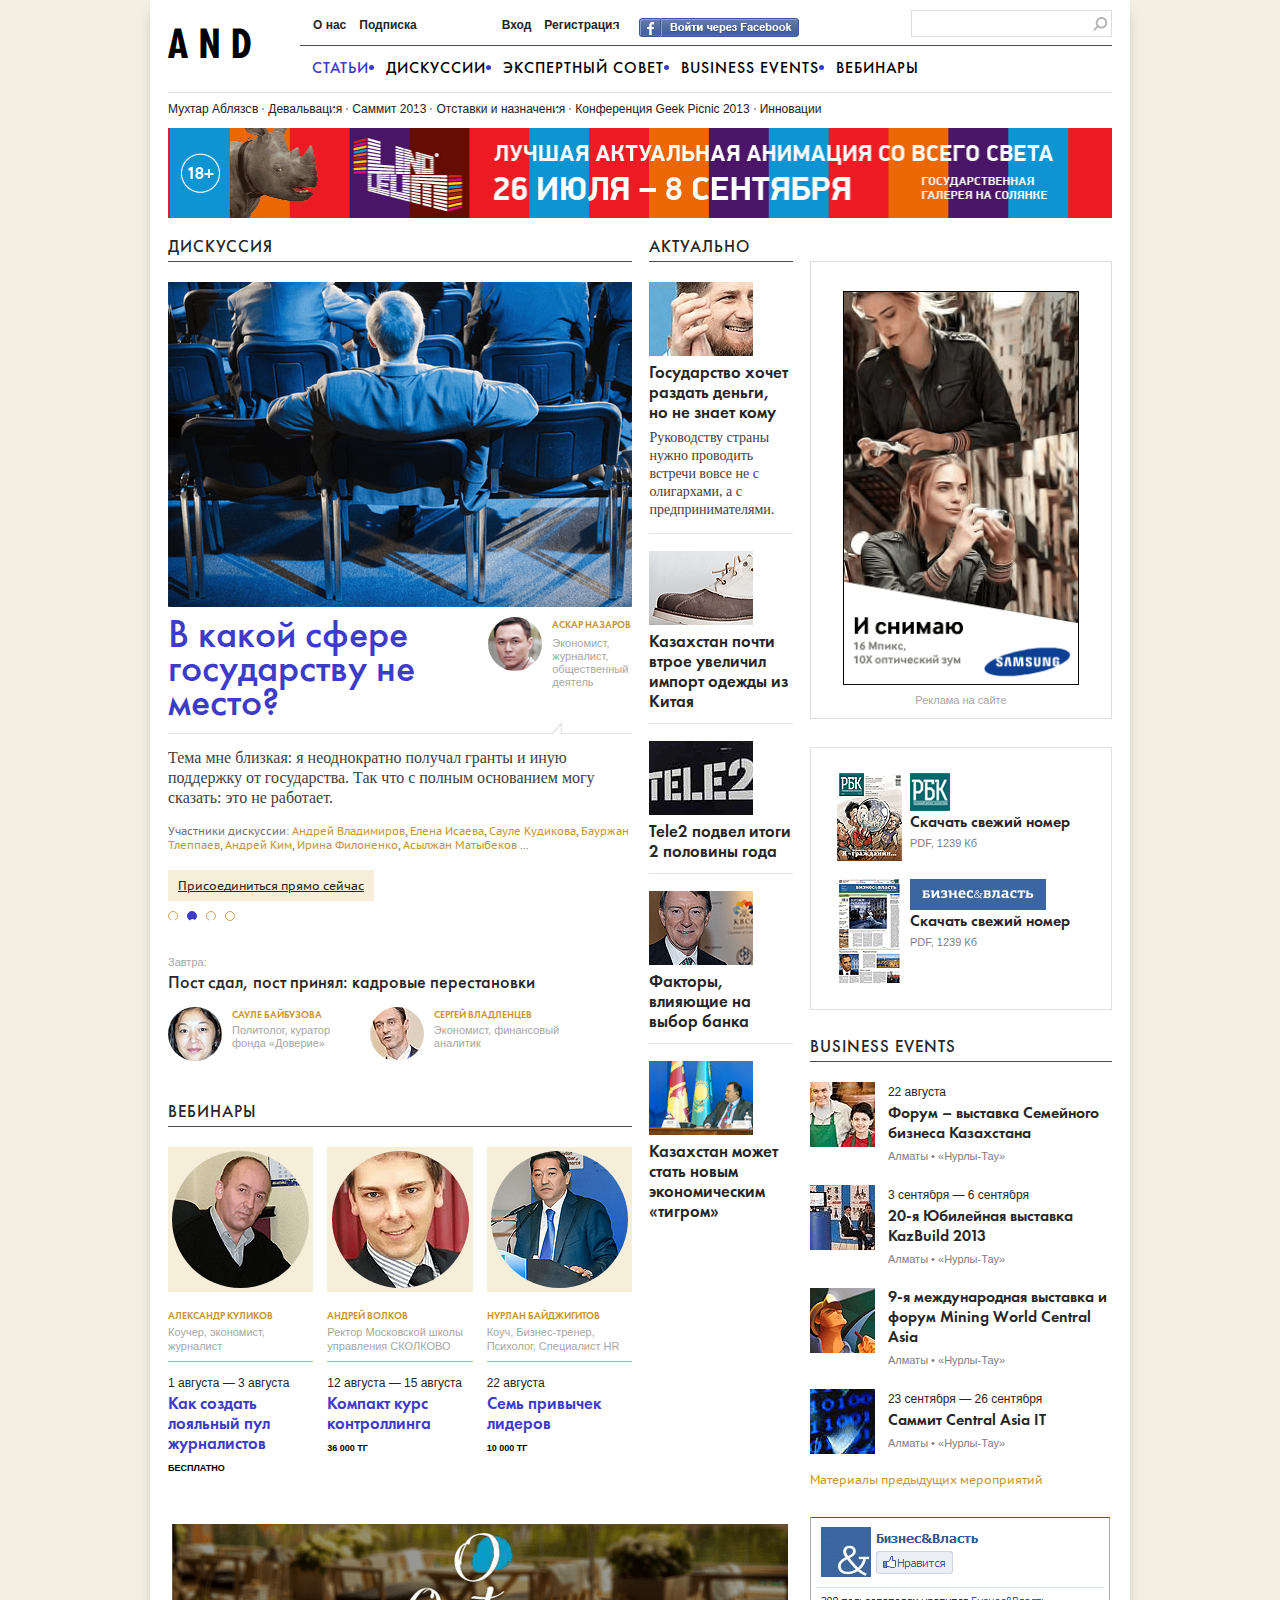
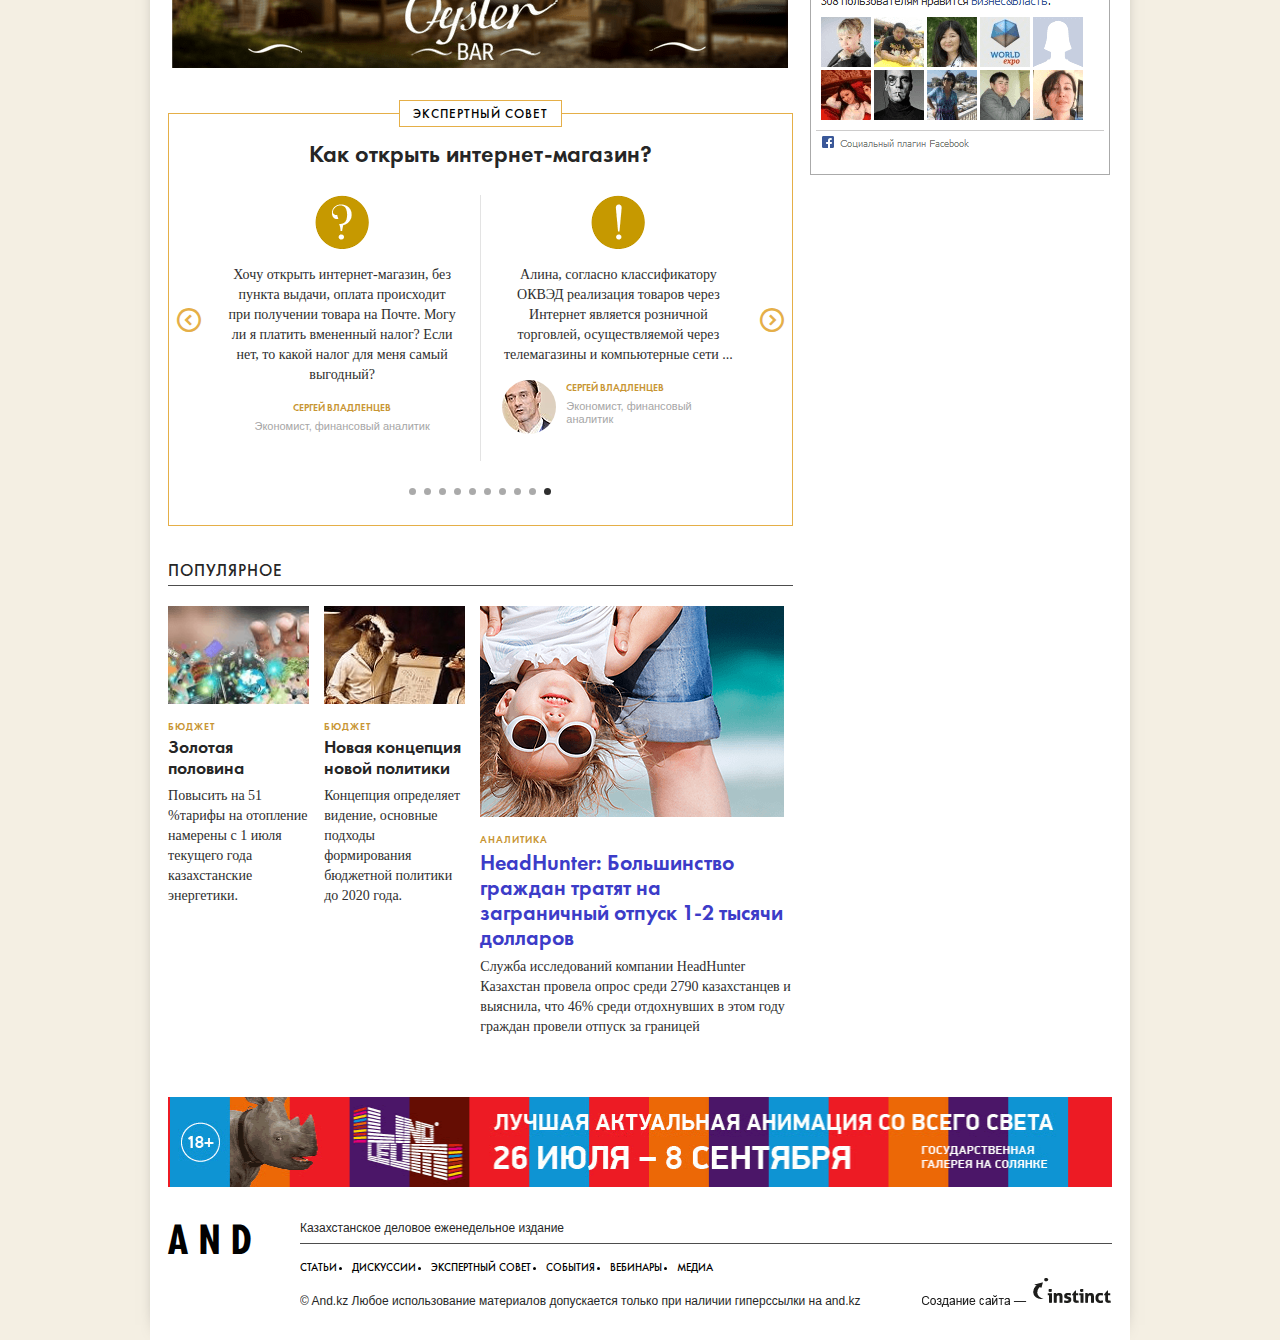
<file: assets/and/index.html>
<html>
<head>
    <meta name="viewport" content="width=device-width; initial-scale=1.0">
    <meta http-equiv="Content-Type" content="text/html; charset=utf-8">
    <link rel="stylesheet" type="text/css" href="ui/css/style.css"/>
    <link rel="stylesheet" type="text/css" href="http://fonts.googleapis.com/css?family=PT+Sans+Caption">
    <link rel="stylesheet" type="text/css" href="ui/css/media_queries.css">
    <!--[if lt IE 9]>
    <script src="http://css3-mediaqueries-js.googlecode.com/svn/trunk/css3-mediaqueries.js"></script>
    <![endif]-->
</head>

<body>

<div class="wrapper">

<div class="grid_header clearfix">
    <div class="logo_header">
        <a href="#">AND</a>
    </div>
    <div class="header_menu_wr">
        <div class="header_login_box clearfix">

            <ul class="login_box">
                <li class="lb_left">
                    <a href="#">О нас</a>
                    <a href="#">Подписка</a>
                </li>
                <li class="lb_right">
                    <a href="#">Вход</a>
                    <a href="#">Регистрация</a>
                </li>
                <li class="lb_fb">
                    <a href="#"><img src="ui/images/fb_button.png" /></a>
                </li>
            </ul>

            <div class="header_search">
                <form action="">
                    <button type="submit"></button>
                    <input type="text" value="" />
                </form>
            </div>
            <div class="header_menu_new">
                <span class="header_menu_button">Меню</span>
                <ul class="header_menu clearfix">
                    <li class="current">Статьи</li>
                    <li><a href="#">дискуссии</a></li>
                    <li><a href="#">экспертный совет</a></li>
                    <li><a href="#">Business Events</a></li>
                    <li><a href="#">вебинары</a></li>
                </ul>
            </div>

        </div>
    </div>

    <div class="header_small_menu">
        <ul class="clearfix">
            <li><a href="#">Мухтар Аблязов</a></li>
            <li><a href="#">Девальвация</a></li>
            <li><a href="#">Саммит 2013</a></li>
            <li><a href="#">Отставки и назначения</a></li>
            <li><a href="#">Конференция Geek Picnic 2013</a></li>
            <li><a href="#">Инновации</a></li>
        </ul>
        <div class="header_media_horizontal">
            <a href="#"><img src="ui/images/media_horizontal.png" /></a>
        </div>
    </div>

</div>

<div class="grid_main clearfix"> <!-- MAIN COLUMN -->

<div class="grid_m_left"> <!-- LEFT COLUMN -->

<div class="grid_m_left_left">
    <h2 class="art_title">дискуссия</h2>

    <div class="discussion_box clearfix"><!-- START DISCUSSINS -->
        <!--------------------------------------->
        <div class="db_img">
            <a href="#"><img src="ui/images/media_discussion_img_1.png" /></a>
        </div>
        <!--------------------------------------->
        <div class="db_agenda">
            <h3>В какой сфере государству не место?</h3>
            <div class="db_speaker">
                <div class="db_s_img"><img src="ui/images/media_speaker_img_1.png" /></div>
                <div class="db_s_inf">
                    <h4>аскар назаров</h4>
                    <p>Экономист, журналист, общественный деятель</p>
                </div>
            </div>
        </div>
        <!--------------------------------------->
        <div class="db_comment">
            <p class="db_c_title">Тема мне близкая: я неоднократно получал гранты и иную поддержку от государства. Так что с полным основанием могу сказать: это не работает. </p>
            <p class="db_c_participants">Участники дискуссии: <a href="#">Андрей Владимиров</a>, <a href="#">Елена Исаева</a>, <a href="#">Сауле Кудикова</a>, <a href="#">Бауржан Тлеппаев</a>, <a href="#">Андрей Ким</a>, <a href="#">Ирина Филоненко</a>, <a href="#">Асылжан Матыбеков</a> ...</p>
        </div>
        <!--------------------------------------->
        <div class="db_connecting">
            <a class="db_con_button" href="#">Присоединиться прямо сейчас</a>
            <ul class="pager">
                <li><!-- --></li>
                <li class="current"><!-- --></li>
                <li><!-- --></li>
                <li><!-- --></li>
            </ul>
        </div>
        <!--------------------------------------->
        <div class="db_next_speakers">
            <p class="db_n_s_title">
                <span>Завтра:</span> Пост сдал, пост принял: кадровые перестановки
            </p>
            <ul class="db_n_s_speakers">
                <li>
                    <div class="db_speaker">
                        <div class="db_s_img"><img src="ui/images/media_speaker_img_2.png" /></div>
                        <div class="db_s_inf">
                            <h4>Сауле байбузова</h4>
                            <p>Политолог, куратор фонда «Доверие»</p>
                        </div>
                    </div>
                </li>
                <li>
                    <div class="db_speaker">
                        <div class="db_s_img"><img src="ui/images/media_speaker_img_3.png" /></div>
                        <div class="db_s_inf">
                            <h4>сергей владленцев</h4>
                            <p>Экономист, финансовый аналитик</p>
                        </div>
                    </div>
                </li>
            </ul>
        </div>
        <!--------------------------------------->


    </div><!-- END DISCUSSINS -->

    <div class="vebinars_box"><!-- START VEBINARS BOX -->
        <h2 class="art_title">вебинары</h2>
        <ul class="vb_speakers">
            <li>
                <div class="vb_s_img_wr"><div class="vb_s_img"><img src="ui/images/media_speaker_img_4.png" /></div></div>
                <div class="vb_s_inf">
                    <h4>Александр Куликов</h4>
                    <p>Коучер, экономист, журналист</p>
                </div>
                <p class="vb_s_date">1 августа — 3 августа</p>
                <p class="vb_s_title"><a href="#">Как создать лояльный пул журналистов</a></p>
                <p class="vb_s_price">Бесплатно</p>
            </li>
            <li>
                <div class="vb_s_img_wr"><div class="vb_s_img"><img src="ui/images/media_speaker_img_5.png" /></div></div>
                <div class="vb_s_inf">
                    <h4>андрей волков</h4>
                    <p>Ректор Московской школы управления СКОЛКОВО</p>
                </div>
                <p class="vb_s_date">12 августа — 15 августа</p>
                <p class="vb_s_title"><a href="#">Компакт курс контроллинга</a></p>
                <p class="vb_s_price">36 000 тг</p>
            </li>
            <li>
                <div class="vb_s_img_wr"><div class="vb_s_img"><img src="ui/images/media_speaker_img_6.png" /></div></div>
                <div class="vb_s_inf">
                    <h4>нурлан байджигитов</h4>
                    <p>Коуч, Бизнес-тренер, Психолог, Специалист HR</p>
                </div>
                <p class="vb_s_date">22 августа</p>
                <p class="vb_s_title"><a href="#">Семь привычек лидеров</a></p>
                <p class="vb_s_price">10 000 тг</p>
            </li>
        </ul>
    </div><!-- END VEBINARS BOX -->

</div>

<div class="grid_m_left_right">
    <h2 class="art_title">актуально</h2>

    <ul class="actual_box"><!-- START ACTUAL -->
        <li>
            <div class="ab_img"><a href="#"><img src="ui/images/media_actual_img_1.png" /></a></div>
            <h3><a href="#">Государство хочет раздать деньги, но не знает кому</a></h3>
            <p>Руководству страны нужно проводить встречи вовсе не с олигархами, а с предпринимателями.</p>
        </li>
        <li>
            <div class="ab_img"><a href="#"><img src="ui/images/media_actual_img_2.png" /></a></div>
            <h3><a href="#">Казахстан почти втрое увеличил импорт одежды из Китая</a></h3>
        </li>
        <li>
            <div class="ab_img"><a href="#"><img src="ui/images/media_actual_img_3.png" /></a></div>
            <h3><a href="#">Tele2 подвел итоги 2 половины года</a></h3>
        </li>
        <li>
            <div class="ab_img"><a href="#"><img src="ui/images/media_actual_img_4.png" /></a></div>
            <h3><a href="#">Факторы, влияющие на выбор банка</a></h3>
        </li>
        <li>
            <div class="ab_img"><a href="#"><img src="ui/images/media_actual_img_5.png" /></a></div>
            <h3><a href="#">Казахстан может стать новым экономическим «тигром»</a></h3>
        </li>
    </ul><!-- END ACTUAL -->

</div>
<div class="grid_m_left_center">

    <div class="horizontal_bunner"><!-- START HORIZONTAL BUNNER -->
        <a href="#"><img src="ui/images/media_horizontal_img.png"></a></a>
    </div><!-- END HORIZONTAL BUNNER -->

    <div class="slider_wr"><!-- START SLIDER -->
        <h2 class="sw_title">экспертный совет</h2>
        <h3 class="sw_second_title">Как открыть интернет-магазин?</h3>
        <ul class="slider clearfix">
            <li>
                <div class="slider_top_img"><img src="ui/images/slider_question.png" /></div>
                <div class="slider_content">
                    <p class="slider_content_text">Хочу открыть интернет-магазин, без пункта выдачи, оплата происходит при получении товара на Почте. Могу ли я платить вмененный налог? Если нет, то какой налог для меня самый выгодный? </p>
                    <div class="db_speaker">
                        <div class="db_s_inf">
                            <h4>сергей владленцев</h4>
                            <p>Экономист, финансовый аналитик</p>
                        </div>
                    </div>
                </div>
            </li>
            <li class="odd">
                <div class="slider_top_img"><img src="ui/images/slider_exclamation.png" /></div>
                <div class="slider_content">
                    <p class="slider_content_text">Алина, согласно классификатору ОКВЭД реализация товаров через Интернет является розничной торговлей, осуществляемой через телемагазины и компьютерные сети ...</p>
                    <div class="db_speaker">
                        <div class="db_s_img"><img src="ui/images/media_speaker_img_3.png"></div>
                        <div class="db_s_inf">
                            <h4>сергей владленцев</h4>
                            <p>Экономист, финансовый аналитик</p>
                        </div>
                    </div>
                </div>
            </li>
        </ul>
        <ul class="slider_pagination">
            <li><!-- --></li>
            <li><!-- --></li>
            <li><!-- --></li>
            <li><!-- --></li>
            <li><!-- --></li>
            <li><!-- --></li>
            <li><!-- --></li>
            <li><!-- --></li>
            <li><!-- --></li>
            <li class="current"><!-- --></li>
        </ul>
        <ul class="slider_nav">
            <li class="sl_n_left"><span>&#210;</span><span class="hover">&#211;</span></li>
            <li class="sl_n_right"><span>&#213;</span><span class="hover">&#214;</span></li>
        </ul>
    </div><!-- END SLIDER -->

    <div class="popular_box"><!-- START POPULAR -->
        <h2 class="art_title">Популярное</h2>
        <ul class="clearfix">
            <li>
                <div class="pop_b_img"><a href="#"><img src="ui/images/media_popular_img_1.png" /></a></div>
                <div class="pop_b_inf">
                    <span>аналитика</span>
                    <h3><a href="#">HeadHunter: Большинство граждан тратят на заграничный отпуск 1-2 тысячи долларов</a></h3>
                    <p>Служба исследований компании HeadHunter Казахстан провела опрос среди 2790 казахстанцев и выяснила, что 46% среди отдохнувших в этом году граждан провели отпуск за границей</p>
                </div>
            </li>
            <li>
                <div class="pop_b_img"><a href="#"><img src="ui/images/media_popular_img_2.png" /></a></div>
                <div class="pop_b_inf">
                    <span>бюджет</span>
                    <h3><a href="#">Новая концепция новой политики</a></h3>
                    <p>Концепция определяет видение, основные подходы формирования бюджетной политики до 2020 года.</p>
                </div>
            </li>
            <li>
                <div class="pop_b_img"><a href="#"><img src="ui/images/media_popular_img_3.png" /></a></div>
                <div class="pop_b_inf">
                    <span>бюджет</span>
                    <h3><a href="#">Золотая половина</a></h3>
                    <p>Повысить на 51 %тарифы на отопление намерены с 1 июля текущего года казахстанские энергетики.</p>
                </div>
            </li>
        </ul>
    </div><!-- END POPULAR -->

</div>
</div>

<div class="grid_m_right"> <!-- RIGHT COLUMN -->
    <div class="grid_m_right_top">

        <div class="publicity_box"><!-- START PUBLICITY -->
            <div class="pb_container"><a href="#"><img src="ui/images/media_publicity_img_1.png" /></a></div>
            <p class="pb_description"><a href="#">Реклама на сайте</a></p>
        </div><!-- END PUBLICITY -->

    </div>
    <div class="grid_m_right_bottom">

        <div class="media_box"><!-- START MEDIA -->
            <ul>
                <li>
                    <div class="mb_img">
                        <a href="#"><img src="ui/images/media_media_img_big_1.png" /></a>
                    </div>
                    <div class="mb_inf">
                        <div class="mb_i_inf">
                            <img src="ui/images/media_media_img_small_1.png" />
                        </div>
                        <h3><a href="#">Скачать свежий номер</a></h3>
                        <p>PDF, 1239 Кб</p>
                    </div>
                </li>
                <li>
                    <div class="mb_img">
                        <a href="#"><img src="ui/images/media_media_img_big_2.png" /></a>
                    </div>
                    <div class="mb_inf">
                        <div class="mb_i_inf">
                            <img src="ui/images/media_media_img_small_2.png" />
                        </div>
                        <h3><a href="#">Скачать свежий номер</a></h3>
                        <p>PDF, 1239 Кб</p>
                    </div>
                </li>
            </ul>
        </div><!-- END MEDIA -->

        <div class="bussiness_events_box"><!-- START BUSSINESS EVENT -->
            <h2 class="art_title">Business Events</h2>
            <ul>
                <li>
                    <div class="beb_img">
                        <a href="#"><img src="ui/images/media_bus_eve_img_1.png" /></a>
                    </div>
                    <div class="beb_inf">
                        <p class="date">22 августа</p>
                        <h3 class="tatle"><a href="#">Форум – выставка Семейного бизнеса Казахстана</a></h3>
                        <p class="place">Алматы • «Нурлы-Тау»</p>
                    </div>
                </li>
                <li>
                    <div class="beb_img">
                        <a href="#"><img src="ui/images/media_bus_eve_img_2.png" /></a>
                    </div>
                    <div class="beb_inf">
                        <p class="date">3 сентября — 6 сентября</p>
                        <h3 class="tatle"><a href="#">20-я Юбилейная выставка KazBuild 2013</a></h3>
                        <p class="place">Алматы • «Нурлы-Тау»</p>
                    </div>
                </li>
                <li>
                    <div class="beb_img">
                        <a href="#"><img src="ui/images/media_bus_eve_img_3.png" /></a>
                    </div>
                    <div class="beb_inf">
                        <p class="date"></p>
                        <h3 class="tatle"><a href="#">9-я международная выставка и форум Mining World Central Asia</a></h3>
                        <p class="place">Алматы • «Нурлы-Тау»</p>
                    </div>
                </li>
                <li>
                    <div class="beb_img">
                        <a href="#"><img src="ui/images/media_bus_eve_img_4.png" /></a>
                    </div>
                    <div class="beb_inf">
                        <p class="date">23 сентября — 26 сентября</p>
                        <h3 class="tatle"><a href="#">Саммит Central Asia IT</a></h3>
                        <p class="place">Алматы • «Нурлы-Тау»</p>
                    </div>
                </li>
            </ul>
            <div class="beb_last_events"><a href="#">Материалы предыдущих мероприятий</a></div>
        </div><!-- END BUSSINESS EVENT -->

        <div class="social_box"><img src="ui/images/media_facebook_img.png" /></div>

    </div>
</div>
<div class="header_media_horizontal"> <a href="#"><img src="ui/images/media_horizontal.png"></a> </div>
</div>

<div class="grid_footer clearfix">
    <div class="footer_logo"><a href="#">AND</a></div>
    <div class="footer_menu">
        <p>Казахстанское деловое еженедельное издание</p>
        <ul class="footer_menu_small clearfix">
            <li><a href="#">Редакция</a></li>
            <li><a href="#">Подписка</a></li>
        </ul>
        <ul class="clearfix">
            <li><a href="#">Статьи</a></li>
            <li><a href="#">Дискуссии</a></li>
            <li><a href="#">Экспертный совет</a></li>
            <li><a href="#">События</a></li>
            <li><a href="#">Вебинары</a></li>
            <li><a href="#">Медиа</a></li>
        </ul>
        <p class="footer_description">© And.kz Любое использование материалов допускается только при наличии гиперссылки на and.kz</p>
        <div class="developer_logo"><a href="#"><img src="ui/images/dev_logo.png" /></a></div>
    </div>
</div>

</div>

</body>
</html>
</file>
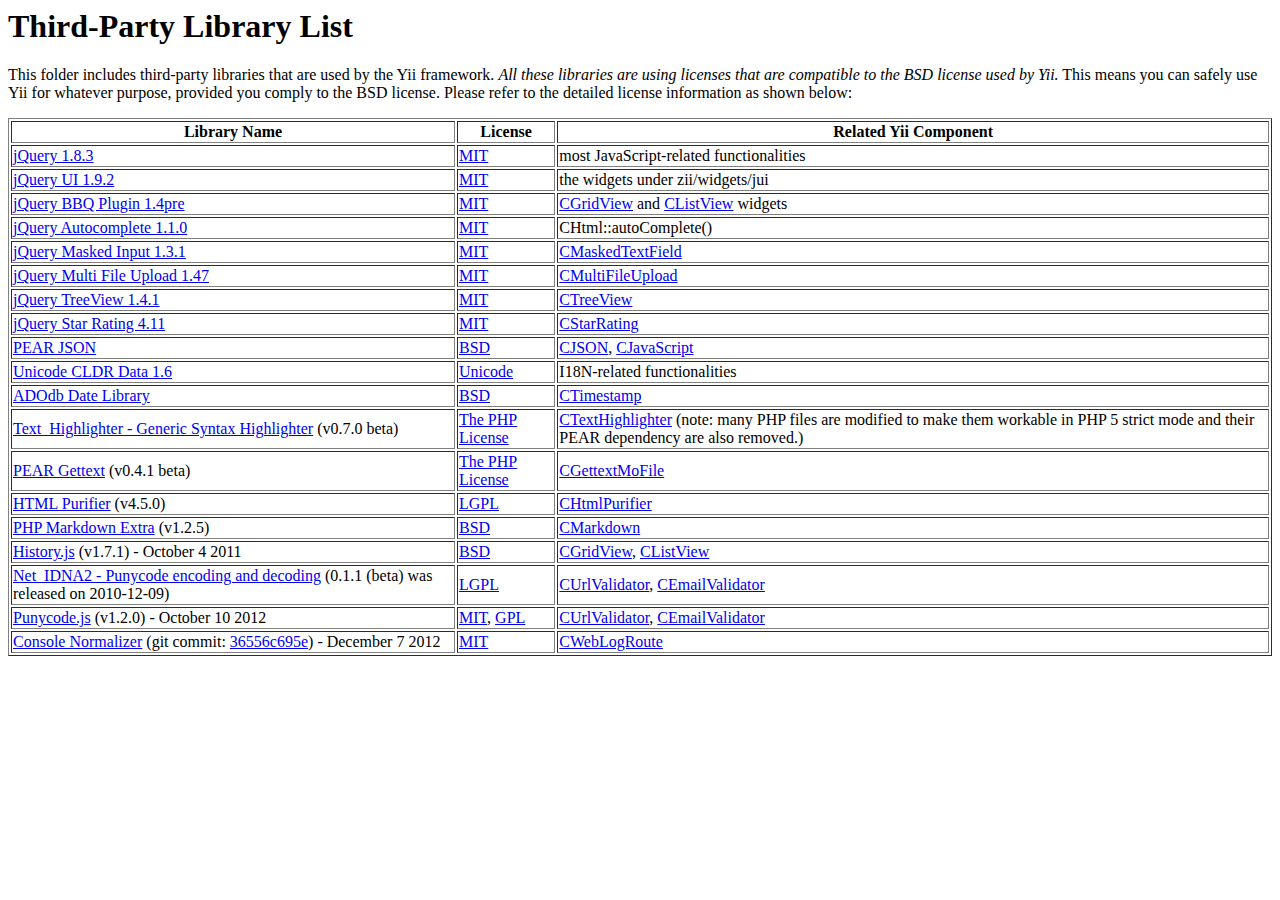
<file: framework/vendors/README.html>
<html>
<head>
<title>Third-Party Library List</title>
</head>

<body>
<h1>Third-Party Library List</h1>
<p>
This folder includes third-party libraries that are used by the Yii framework.
<em>All these libraries are using licenses that are compatible to the BSD license used by Yii.</em>
This means you can safely use Yii for whatever purpose, provided you comply to the BSD license.
Please refer to the detailed license information as shown below:
</p>
<table border="1">
<tr>
  <th>Library Name</th>
  <th>License</th>
  <th>Related Yii Component</th>
</tr>

<tr>
  <td><a href="http://jquery.com">jQuery 1.8.3</a></td>
  <td><a href="jquery/LICENSE.txt">MIT</a></td>
  <td>most JavaScript-related functionalities</td>
</tr>
<tr>
  <td><a href="http://www.jqueryui.com">jQuery UI 1.9.2</a></td>
  <td><a href="jqueryui/MIT-LICENSE.txt">MIT</a></td>
  <td>the widgets under zii/widgets/jui</td>
</tr>
<tr>
  <td><a href="http://benalman.com/projects/jquery-bbq-plugin/">jQuery BBQ Plugin 1.4pre</a></td>
  <td><a href="bbq/LICENSE.txt">MIT</a></td>
  <td><a href="http://www.yiiframework.com/doc/api/1.1/CGridView">CGridView</a> and <a href="http://www.yiiframework.com/doc/api/1.1/CListView">CListView</a> widgets</td>
</tr>
<tr>
  <td><a href="http://bassistance.de/jquery-plugins/jquery-plugin-autocomplete/">jQuery Autocomplete 1.1.0</a></td>
  <td><a href="jquery/autocomplete/LICENSE.txt">MIT</a></td>
  <td>CHtml::autoComplete()</td>
</tr>
<tr>
  <td><a href="http://digitalbush.com/projects/masked-input-plugin">jQuery Masked Input 1.3.1</a></td>
  <td><a href="jquery/maskedinput/LICENSE.txt">MIT</a></td>
  <td><a href="http://www.yiiframework.com/doc/api/1.1/CMaskedTextField">CMaskedTextField</a></td>
</tr>
<tr>
  <td><a href="http://www.fyneworks.com/jquery/multiple-file-upload/">jQuery Multi File Upload 1.47</a></td>
  <td><a href="http://www.fyneworks.com/jquery/multiple-file-upload/#tab-License">MIT</a></td>
  <td><a href="http://www.yiiframework.com/doc/api/1.1/CMultiFileUpload">CMultiFileUpload</a></td>
</tr>
<tr>
  <td><a href="http://bassistance.de/jquery-plugins/jquery-plugin-treeview/">jQuery TreeView 1.4.1</a></td>
  <td><a href="jquery/autocomplete/LICENSE.txt">MIT</a></td>
  <td><a href="http://www.yiiframework.com/doc/api/1.1/CTreeView">CTreeView</a></td>
</tr>
<tr>
  <td><a href="http://www.fyneworks.com/jquery/star-rating/">jQuery Star Rating 4.11</a></td>
  <td><a href="http://www.opensource.org/licenses/mit-license.php">MIT</a></td>
  <td><a href="http://www.yiiframework.com/doc/api/1.1/CStarRating">CStarRating</a></td>
</tr>
<tr>
  <td><a href="http://pear.php.net/pepr/pepr-proposal-show.php?id=198">PEAR JSON</a></td>
  <td><a href="json/LICENSE.txt">BSD</a></td>
  <td><a href="http://www.yiiframework.com/doc/api/1.1/CJSON">CJSON</a>, <a href="http://www.yiiframework.com/doc/api/1.1/CJavaScript">CJavaScript</a></td>
</tr>
<tr>
  <td><a href="http://www.unicode.org/cldr/">Unicode CLDR Data 1.6</a></td>
  <td><a href="cldr/LICENSE.txt">Unicode</a></td>
  <td>I18N-related functionalities</td>
</tr>
<tr>
  <td><a href="http://phplens.com/phpeverywhere/">ADOdb Date Library</a></td>
  <td><a href="adodb/LICENSE.txt">BSD</a></td>
  <td><a href="http://www.yiiframework.com/doc/api/1.1/CTimestamp">CTimestamp</a></td>
</tr>
<tr>
  <td><a href="http://pear.php.net/package/Text_Highlighter/">Text_Highlighter - Generic Syntax Highlighter</a> (v0.7.0 beta)</td>
  <td><a href="http://www.php.net/license/3_01.txt">The PHP License</a></td>
  <td><a href="http://www.yiiframework.com/doc/api/1.1/CTextHighlighter">CTextHighlighter</a> (note: many PHP files are modified to make them workable in PHP 5 strict mode and their PEAR dependency are also removed.) </td>
</tr>
<tr>
  <td><a href="http://pear.php.net/package/File_Gettext/">PEAR Gettext</a> (v0.4.1 beta)</td>
  <td><a href="gettext/LICENSE.txt">The PHP License</a></td>
  <td><a href="http://www.yiiframework.com/doc/api/1.1/CGettextMoFile">CGettextMoFile</a></td>
</tr>
<tr>
  <td><a href="http://htmlpurifier.org/">HTML Purifier</a> (v4.5.0)</td>
  <td><a href="htmlpurifier/LICENSE.txt">LGPL</a></td>
  <td><a href="http://www.yiiframework.com/doc/api/1.1/CHtmlPurifier">CHtmlPurifier</a></td>
</tr>
<tr>
  <td><a href="http://michelf.com/projects/php-markdown/">PHP Markdown Extra</a> (v1.2.5)</td>
  <td><a href="markdown/LICENSE.txt">BSD</a></td>
  <td><a href="http://www.yiiframework.com/doc/api/1.1/CMarkdown">CMarkdown</a></td>
</tr>
<tr>
  <td><a href="https://github.com/balupton/history.js/">History.js</a> (v1.7.1) - October 4 2011</td>
  <td><a href="history/license.txt">BSD</a></td>
  <td><a href="http://www.yiiframework.com/doc/api/1.1/CGridView">CGridView</a>, <a href="http://www.yiiframework.com/doc/api/1.1/CGridView">CListView</a></td>
</tr>
<tr>
  <td><a href="http://pear.php.net/package/Net_IDNA2/">Net_IDNA2 - Punycode encoding and decoding</a> (0.1.1 (beta) was released on 2010-12-09)</td>
  <td><a href="Net_IDNA2/LICENCE">LGPL</a></td>
  <td><a href="http://www.yiiframework.com/doc/api/1.1/CUrlValidator">CUrlValidator</a>, <a href="http://www.yiiframework.com/doc/api/1.1/CEmailValidator">CEmailValidator</a></td>
</tr>
<tr>
  <td><a href="https://github.com/bestiejs/punycode.js">Punycode.js</a> (v1.2.0) - October 10 2012</td>
  <td><a href="punycode/LICENSE-MIT.txt">MIT</a>, <a href="punycode/LICENSE-GPL.txt">GPL</a></td>
  <td><a href="http://www.yiiframework.com/doc/api/1.1/CUrlValidator">CUrlValidator</a>, <a href="http://www.yiiframework.com/doc/api/1.1/CEmailValidator">CEmailValidator</a></td>
</tr>
<tr>
  <td><a href="https://github.com/Zenovations/console-normalizer">Console Normalizer</a> (git commit: <a href="https://github.com/Zenovations/console-normalizer/commit/36556c695ec1a741e1e2c0f99f17d1639169bb82">36556c695e</a>) - December 7 2012</td>
  <td><a href="console-normalizer/README.md">MIT</a></td>
  <td><a href="http://www.yiiframework.com/doc/api/1.1/CWebLogRoute">CWebLogRoute</a></td>
</tr>
</table>

</body>
</html>
</file>
<file: assets/and/ui/css/style.css>
body, html, h1, h2, h3, h4, h5, h6 {
    margin: 0;
    padding: 0;
}
body {
    background-color: #f4efe3;
    color: #fff;
    font-family: Arial;
}
* {
    padding: 0;
    margin: 0;
    border: 0;
}
a {
    text-decoration: none;
    color: #262626;
}
a:hover {
    text-decoration: underline;
}
a img {
    border: 0;
}
button {
    border-radius: 0;
    -webkit-appearance: none;
}
input[type="text"], input[type="password"], textarea {
    -webkit-appearance: none;
    border-radius: 0;
    border: 1px solid #dddddd;
}
input[type="text"]:focus, input[type="password"]:focus, textarea:focus {
    outline: none;
    border-color: #c89534;
}
.clearfix:after {
    content: " ";
    visibility: hidden;
    display: block;
    height: 0;
    clear: both;
}


@font-face {
    font-weight: normal;
    font-style: normal;
    font-family: 'FTN55';
    src: url('fonts/FTN55.eot');
    src: local('☺'), url('fonts/FTN55.woff') format('woff'), url('fonts/FTN55.ttf') format('truetype'), url('fonts/FTN55.svg') format('svg');
}

@font-face {
    font-weight: normal;
    font-style: normal;
    font-family: 'FTN65';
    src: url('fonts/FTN65.eot');
    src: local('☺'), url('fonts/FTN65.woff') format('woff'), url('fonts/FTN65.ttf') format('truetype'), url('fonts/FTN65.svg') format('svg');
}

@font-face {
    font-weight: normal;
    font-style: normal;
    font-family: 'FTN75';
    src: url('fonts/FTN75.eot');
    src: local('☺'), url('fonts/FTN75.woff') format('woff'), url('fonts/FTN75.ttf') format('truetype'), url('fonts/FTN75.svg') format('svg');
}
@font-face {
    font-family: 'FTN_Bold';
    src: url('fonts/3823.eot');
    src: local('☺'), url('fonts/3823.woff') format('woff'), url('fonts/3823.ttf') format('truetype'), url('fonts/3823.svg') format('svg');
    font-weight: normal;
    font-style: normal;
}

@font-face{
    font-family: 'WebSymbolsLigaRegular';
    src: url('fonts/websymbolsligaregular.eot');
    src: url('fonts/websymbolsligaregular.eot?#iefix') format('embedded-opentype'), url('fonts/websymbolsligaregular.woff') format('woff'), url('fonts/websymbolsligaregular.ttf') format('truetype'), url('fonts/websymbolsligaregular.svg#websymbolsligaregular') format('svg');
    text-rendering: optimizeLegibility;
}

.pt_sans {
    font-family: "PT Sans Caption";
}

/* MAIN GRID */
.wrapper {
    margin: 0 auto;
    padding: 0 18px;
    max-width: 944px;
    background-color: #fff;
    box-shadow: 0 0 20px -15px #000;
}
.grid_header {
    padding-top: 10px;
}
.grid_main {
}

.grid_m_left {
    float: left;
    width: 68%;
}
.grid_m_left_left {
    float: left;
    width: 72.3%;
    margin-right: 2.7%;
}
.grid_m_left_right {
    float: right;
    width: 22.3%;
    margin-right: 2.7%;
}
.grid_m_left_center {
    clear: both;
    margin-right: 2.7%;
}

.grid_m_right {
    float: right;
    width: 32%;
}
.grid_m_right_top {
}
.grid_m_right_bottom {
}

.grid_footer {
    padding-top: 13px;
    padding-bottom: 24px;
}
/*-----------*/

/* HEADER */
.logo_header {
    float: left;
    padding-top: 20px;
    width: 132px;
}
.logo_header a {
    font: 39px/36px FTN_Bold;
    color: #010101;
    text-transform: uppercase;
    text-decoration: none;
    letter-spacing: 10px;
}
.logo_header a:hover {
    color: #3c3cc8;
}
.header_menu_wr {
    overflow: hidden;
}
.login_box {
    float: left;
    padding-top: 6px;
}
.login_box li {
    float: left;
    padding-top: 2px;
    font-size: 12px;
}
.login_box li.lb_right {
    margin-left: 72px;
}
.login_box li.lb_fb {
    margin-left: 7px;
}
.login_box li a {
    float: left;
    margin-left: 13px;
    font-weight: bold;
}
.login_box li a img {
    display: block;
}
.header_search {
    float: right;
    margin-bottom: 8px;
}
.header_search button {
    float: right;
    width: 27px;
    height: 27px;
    background: url("../images/header_search_button.png") no-repeat 1px 1px;
    border-top: 1px solid #dddddd;
    border-right: 1px solid #dddddd;
    border-bottom: 1px solid #dddddd;
    border-left: 0;
    cursor: pointer;
}
.header_search input {
    float: right;
    height: 27px;
    width: 174px;
    border-left: 1px solid #dddddd;
    border-top: 1px solid #dddddd;
    border-bottom: 1px solid #dddddd;
    border-right: 0;
    text-indent: 10px;
    font: 10px/25px Arial; color:#949494;
}
.header_search input:focus {
    border-color: #dddddd;
}
.header_menu_new {
    clear: both;
}
.header_menu_new .header_menu_button {
    display: none;
    width: 126px;
    padding: 4px 0 2px 4px;
    font: 14px/1.4 FTN55;
    color: #000;
    text-transform: uppercase;
    letter-spacing: 1px;
    cursor: pointer;
    border: 1px solid #dddddd;
}
.header_menu {
    margin-bottom: 13px;
    padding-top: 11px;
    clear: both;
    border-top: 1px solid #4d4d4d;
}
.header_menu li {
    float: left;
    margin-left: 17px;
    font: 16px/1.4 FTN55;
    color: #3c3cc8;
    text-transform: uppercase;
    letter-spacing: 1px;
}
.header_menu li:first-child {
    margin-left: 12px;
}
.header_menu li a {
    color: #000;
}
.header_small_menu {
    padding-top: 9px;
    border-top: 1px solid #dddddd;
}
.header_small_menu ul {
    margin-bottom: 12px;
}
.header_small_menu ul li {
    float: left;
    font-size: 12px;
    padding: 0 4px 0 6px;
    background: url("../images/bullet_gray.png") no-repeat 0 6px;
}
.header_small_menu ul li:first-child {
    background-image: none;
    padding-left: 0;
}
.header_small_menu ul li a {
    color: #222222;
}
.header_media_horizontal {
    margin-bottom: 18px;
}
.header_media_horizontal img {
    display: block;
    max-width: 100%;
    height: auto;
}
/*-------*/

/* ARTICLE */
.art_title {
    margin-bottom: 20px;
    padding-bottom: 4px;
    border-bottom: 1px solid #4d4d4d;
    font: 17px FTN55;
    color: #262626;
    text-transform: uppercase;
    letter-spacing: 1px;
}
.discussion_box {

}
.discussion_box .db_img {
    margin-bottom: 10px;
}
.discussion_box .db_img img {
    display: block;
    max-width: 100%;
    height: auto;
}
.discussion_box .db_agenda {
    overflow: hidden;
}
.discussion_box .db_agenda h3 {
    float: left;
    width: 64%;
    font: 40px/34px FTN55;
    color: #3c3cc8;
}
.discussion_box .db_agenda .db_speaker {
    float: right;
    width: 31%;
}
.db_speaker {
    overflow: hidden;
}
.db_speaker .db_s_img {
    float: left;
    margin-right: 10px;
    width: 54px;
    height: 54px;
    border-radius: 50%;
}
.db_speaker .db_s_img img {
    display: block;
    border-radius: 50%;
}
.db_speaker .db_s_inf {
    overflow: hidden;
}
.db_speaker .db_s_inf h4 {
    margin-bottom: 5px;
    font: 10px/15px FTN65;
    color: #c89534;
    text-transform: uppercase;
}
.db_speaker .db_s_inf p {
    font: 11px/13px Arial;
    color: #a6a6a6;
}
.db_comment {
    position: relative;
    margin-top: 14px;
    padding-top: 14px;
    border-top: 1px solid #e3e3e3;
}
.db_comment:after {
    position: absolute;
    right: 70px;
    top: -12px;
    width: 10px;
    height: 12px;
    background: url("../images/db_comment_corner_gray.png") no-repeat 0 0;
    z-index: 1;
    content: " ";
}
.db_comment .db_c_title {
    margin-bottom: 16px;
    font: 16px/20px "time new roman";
    color: #414042;
}
.db_comment .db_c_participants {
    margin-bottom: 18px;
    font: 11px "PT Sans Caption";
    color: #747374;
}
.db_comment .db_c_participants a {
    color: #c89534;
}
.db_connecting {
    overflow: hidden;
    margin-bottom: 25px;
}
.db_connecting .db_con_button {
    float: left;
    padding: 8px 10px;
    background-color: #f7eed9;
    font: 12px "PT Sans Caption";
    color: #262626;
    text-decoration: underline;
}
.db_connecting .db_con_button:hover {
    text-decoration: none;
}
.pager {
    clear: both;
    overflow: hidden;
    padding: 10px 0;
}
.pager li {
    float: left;
    width: 8px;
    height: 8px;
    margin-left: 9px;
    border: 1px solid #cfa34f;
    border-radius: 50%;
    cursor: pointer;
}
.pager li:first-child {
    margin-left: 0;
}
.pager li.current {
    border-color: #3c3cc8;
    background-color: #3c3cc8;
    cursor: default;
}
.db_next_speakers {
    overflow: hidden;
    margin-bottom: 40px;
}
.db_next_speakers li {
    float: left;
    width: 42%;
    margin-right: 1.5%;
}
.db_next_speakers li + li {
    margin-right: 0;
}
.db_next_speakers li .db_speaker .db_s_inf h4 {
    margin-bottom: 2px;
}
.db_next_speakers .db_n_s_title {
    margin-bottom: 12px;
    font: 18px/20px FTN55;
    color: #262626;
}
.db_next_speakers .db_n_s_title span {
    display: block;
    margin-bottom: 4px;
    font: 11px Arial;
    color: #a6a6a6;
}
/*--------*/

/* VEBINARS */
.vb_speakers {
    overflow: hidden;
    margin-bottom: 48px;
}
.vb_speakers li {
    float: left;
    width: 31.33%;
    margin-left: 3%;
}
.vb_speakers li:first-child {
    margin-left: 0;
}
.vb_s_img_wr {
    padding: 4px 0;
    margin-bottom: 13px;
    background-color: #f7eed9;
}
.vb_s_img_wr .vb_s_img {
    max-width: 137px;
    max-height: 137px;
    margin: 0 auto;
    border-radius: 50%;
}
.vb_s_img_wr .vb_s_img img {
    display: block;
    max-width: 100%;
    height: auto;
    border-radius: 50%;
}
.vb_s_inf {
    margin-bottom: 14px;
    border-bottom: 1px solid #e5af48;
}
.vb_s_inf h4 {
    margin-bottom: 2px;
    font: 10px/15px FTN65;
    color: #c89534;
    text-transform: uppercase;
}
.vb_s_inf p {
    margin-bottom: 8px;
    font: 11px/14px Arial;
    color: #a6a6a6;
}
.vb_s_date {
    margin-bottom: 4px;
    font: 12px Arial;
    color: #262626;
}
.vb_s_title {
    margin-bottom: 6px;
    font: 17px/20px FTN65;
    color: #3c3cc8;
}
.vb_s_title a {
    color: #3c3cc8;
}
.vb_s_price {
    font: bold 9px/16px Arial;
    color: #000;
    text-transform: uppercase;
}
/*---------*/

/* ACTUAL */
.actual_box {

}
.actual_box li {
    padding-top: 17px;
    padding-bottom: 5px;
    border-top: 1px solid #e3e3e3;
}
.actual_box li:first-child {
    padding-top: 0;
    border-top: 0;
}
.actual_box li .ab_img {
    margin-bottom: 7px;
}
.actual_box li .ab_img img {
    display: block;
    max-width: 100%;
    height: auto;
}
.actual_box li h3 {
    margin-bottom: 6px;
    font: 17px/20px FTN65;
    color: #262626;
}
.actual_box li h3 a {
    color: #262626;
}
.actual_box li p {
    margin-bottom: 9px;
    font: 14px/18px "Times New Roman";
    color: #414042;
}
/*-------*/

/* PUBLICITY */
.publicity_box {
    margin-top: 25px;
    margin-bottom: 28px;
    padding: 29px 32px 12px 32px;
    border: 1px solid #ddd;
}
.publicity_box .pb_container {
    margin-bottom: 9px;
}
.publicity_box .pb_container img {
    display: block;
    max-width: 100%;
    height: auto;
}
.publicity_box .pb_description {
    font: 11px Arial;
    color: #a6a6a6;
    text-align: center;
}
.publicity_box .pb_description a {
    color: #a6a6a6;
}
/*----------*/

/* MEDIA */
.media_box {
    margin-bottom: 26px;
    padding: 25px 26px 7px;
    border: 1px solid #e1e1e1;
}
.media_box ul {

}
.media_box ul li {
    overflow: hidden;
    margin-bottom: 18px;
}
.media_box ul li .mb_img {
    float: left;
    width: 65px;
    margin-right: 8px;
}
.media_box ul li .mb_img img {
    display: block;
    max-width: 100%;
    height: auto;
}
.media_box ul li .mb_inf {
    overflow: hidden;
}
.media_box ul li .mb_inf .mb_i_inf {
    margin-bottom: 2px;
}
.media_box ul li .mb_inf h3 {
    margin-bottom: 4px;
    font: 16px/18px FTN65;
    color: #262626;
}
.media_box ul li .mb_inf h3 a {
    color: #262626;
}
.media_box ul li .mb_inf p {
    font: 11px/16px Arial;
    color: #808080;
}
/*------*/

/* BUSSINESS EVENTS */
.bussiness_events_box {
    margin-bottom: 30px;
}
.bussiness_events_box ul {

}
.bussiness_events_box ul li {
    overflow: hidden;
    margin-bottom: 14px;
}
.bussiness_events_box ul li .beb_img {
    float: left;
    width: 65px;
    margin-right: 13px;
}
.bussiness_events_box ul li .beb_img img {
    display: block;
    max-width: 100%;
    height: auto;
}
.bussiness_events_box ul li .beb_inf {
    overflow: hidden;
}
.bussiness_events_box ul li .beb_inf .date {
    margin-top: -5px;
    margin-bottom: 1px;
    font: 12px/20px Arial;
    color: #262626;
}
.bussiness_events_box ul li .beb_inf .tatle {
    margin-bottom: 5px;
    font: 16px/20px FTN65;
    color: #262626;
}
.bussiness_events_box ul li .beb_inf .tatle a {
    color: #262626;
}
.bussiness_events_box ul li .beb_inf .place {
    margin-bottom: 7px;
    font: 11px/16px Arial;
    color: #808080;
}
.beb_last_events {

}
.beb_last_events a {
    font: 12px "PT Sans Caption";
    color: #c89534;
}
/*-----------------*/

/* FACEBOOCK */
.social_box {

}
.social_box img {
    display: block;
    max-width: 100%;
    height: auto;
}
/*----------*/

/* HORIZONTAL BUNNER */
.horizontal_bunner {
    margin-bottom: 45px;
}
.horizontal_bunner img {
    display: block;
    margin: 0 auto;
    max-width: 100%;
    height: auto;
}
/*------------------*/

/* SLIDER */
.slider_wr {
    position: relative;
    margin-bottom: 34px;
    padding: 25px 35px 30px;
    border: 1px solid #e5af48;
    text-align: center;
}
.sw_title {
    position: absolute;
    padding: 5px 13px 4px;
    margin-left: -81px;
    top:-14px;
    left: 50%;
    background-color: #fff;
    border: 1px solid #e5af48;
    font: 13px/16px FTN55;
    color: #000;
    text-transform: uppercase;
    letter-spacing: 1px;
    z-index: 1;
}
.sw_second_title {
    margin-bottom: 26px;
    font: 24px/30px FTN65;
    color: #262626;
}
.slider {
    overflow: hidden;
    margin-bottom: 27px;
    padding-bottom: 27px;
}
.slider li {
    float: left;
    width: 42%;
    padding: 0 4%;
    position: relative;
}
.slider li.odd:before {
    display: block;
    position: absolute;
    left: 0;
    top: 0;
    width: 0;
    height: 1000%;
    border-left: 1px solid #e3e3e3;
    content: " ";
}
.slider li .slider_top_img {
    margin-bottom: 16px;
}
.slider li .db_speaker .db_s_img + .db_s_inf {
    text-align: left;
}
.slider li .slider_content {

}
.slider li .slider_content .slider_content_text {
    margin-bottom: 15px;
    font: 14px/20px Georgia;
    color: #2e2e2e;
}
.slider_pagination {
    text-align: center;
    font-size: 0;
    line-height: 0;
}
.slider_pagination li {
    display: inline-block;
    width: 7px;
    height: 7px;
    margin-left: 8px;
    background-color: #aaa;
    border-radius: 50%;
    cursor: pointer;
}
.slider_pagination li:first-child {
    margin-left: 0;
}
.slider_pagination li.current {
    background-color: #2e2e2e;
    cursor: default;
}
.slider_nav {

}
.slider_nav li {
    padding: 0;
    margin: 0;
    position: absolute;
    top:50%;
    margin-top: -14px;
    font: 24px 'WebSymbolsLigaRegular';
    color: #e5af48;
    list-style: none;
    cursor: pointer;
}
.slider_nav li.sl_n_left {
    left: 8px;
}
.slider_nav li.sl_n_right {
    right: 8px;
}
.slider_nav li .hover {
    display: none;
}
.slider_nav li:hover span {
    display: none;
}
.slider_nav li:hover span.hover {
    display: block;
}
.slider_nav li * {
    font-style: normal;
    font-weight: normal;
}
/*-------*/

/* POPULAR */
.popular_box {
    margin-bottom: 60px;
}
.popular_box li {
    float: right;
    margin-right: 2.5%;
    width: 22.5%;
}
.popular_box li:first-child {
    width: 50%;
    margin-right: 0;
}
.pop_b_img {
    margin-bottom: 12px;
}
.pop_b_img img {
    display: block;
    max-width: 100%;
    height: auto;
}
.pop_b_inf {

}
.pop_b_inf span {
    display: block;
    margin-bottom: 3px;
    font: 10px/15px FTN65;
    color: #c89534;
    text-transform: uppercase;
    letter-spacing: 1px;
}
.pop_b_inf h3 {
    margin-bottom: 7px;
    font: 18px/21px FTN65;
    color: #262626;
}
.pop_b_inf h3 a {
    color: #262626;
}
.popular_box li:first-child .pop_b_inf h3 {
    font: 22px/25px FTN65;
    color: #3c3cc8;
}
.popular_box li:first-child .pop_b_inf h3 a {
    color: #3c3cc8;
}
.pop_b_inf p {
    font: 14px/20px Georgia;
    color: #2e2e2e;
}
/*--------*/

/* FOOTER */
.footer_logo {
    float: left;
    padding-top: 8px;
    width: 132px;
}
.footer_logo a {
    font: 39px/36px FTN_Bold;
    color: #010101;
    text-transform: uppercase;
    text-decoration: none;
    letter-spacing: 10px;
}
.footer_logo a:hover {
    color: #3c3cc8;
}
.footer_menu {
    overflow: hidden;
}
.footer_menu p {
    margin-bottom: 5px;
    font: 12px/20px Arial;
    color: #262626;
}
.footer_menu ul {
    padding-top: 14px;
    border-top: 1px solid #4d4d4d;
}
.footer_menu ul li {
    float: left;
    margin-left: 15px;
    font: 11px/20px FTN55;
    color: #000;
    text-transform: uppercase;
}
.footer_menu ul li:first-child {
    margin-left: 0;
}
.footer_menu ul li a {
    color: #000;
}
.footer_menu .footer_description {
    float: left;
    padding-top: 13px;
    font: 12px/20px Arial;
    color: #262626;
}
.footer_menu .developer_logo {
    float: right;
}
/*-------*/

.footer_menu_small {
    display: none;
}
</file>
<file: assets/and/ui/css/media_queries.css>
@media screen and (max-width: 980px) {
}

@media screen and (max-width: 768px) {

	.grid_m_left_left {
		width: 65.3%;
	}
	.grid_m_left, .grid_m_right {
		float: none;
		width: auto;
	}
	.grid_m_left_right {
		width: 32%;
		margin-right: 0;
	}
	.grid_m_left_center {
		margin-right: 0;
	}
	.grid_m_right_top {
		float: right;
		width: 41.3%;
		margin-left: 1.7%;
	}
	.grid_m_right_bottom {
		overflow: hidden;
		width: 57%;
	}
	.login_box li.lb_fb {
		padding-top: 0;
	}
	.login_box li.lb_fb a {
		width: 22px;
		overflow: hidden;
	}
	.header_menu li {
		margin-left: 14px;
		font-size: 14px;
	}
	.header_media_horizontal, .header_media_horizontal {
		display: none;
	}
	.publicity_box {
		margin-top: 0;
	}
	.logo_header {
		width: 94px;
	}
	.footer_logo {
		width: 94px;
	}

}

@media screen and (max-width: 480px) {

	.grid_m_left_left {
		float: none;
		width: auto;
		margin-right: 0;
	}
	.grid_m_left_right {
		float: none;
		width: auto
	}
	.grid_m_right_top {
		display: none;
	}
	.grid_m_right_bottom {
		width: auto;
	}

}

@media screen and (max-width: 320px) {
}
</file>
